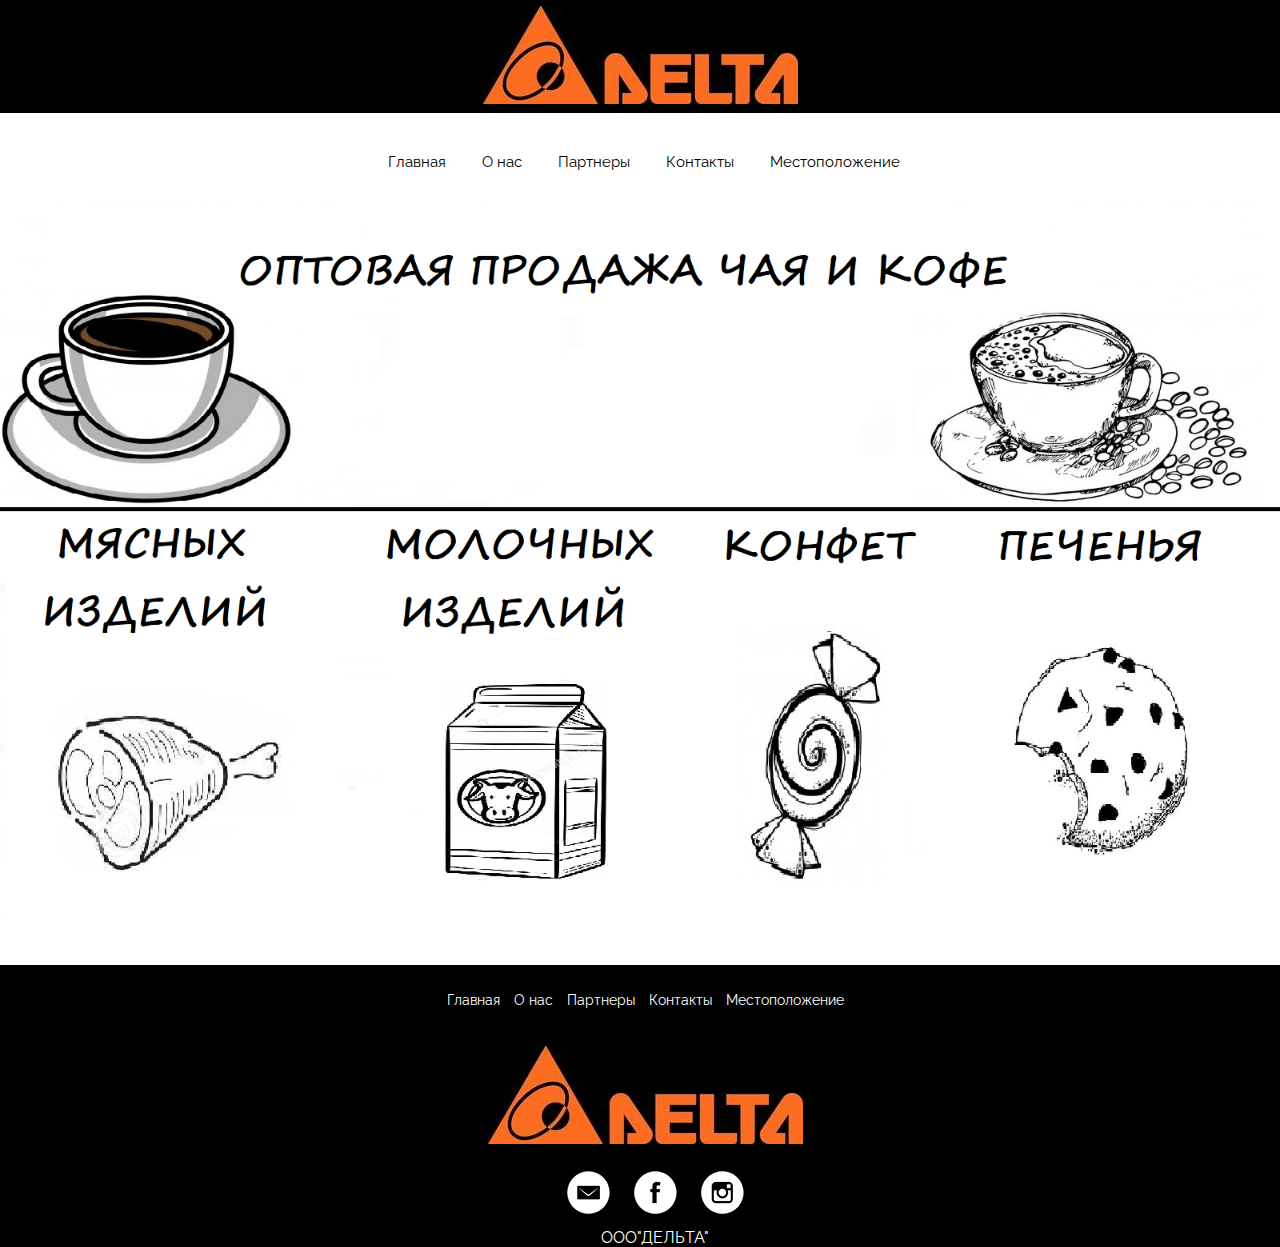
<file: index.html>
<!DOCTYPE html>
<html lang="en">
<head>
	<meta charset="UTF-8">
	<meta name="viewport" content="width=device-width, initial-scale=1.0">
	<meta name="keywords" content="дельта, продукты, москва, питание, оптовая, продажа, продуктов, питания, москве, " />
	<title>Delta</title>
	<link rel="stylesheet" type="text/css" href="css/1.css">
	<link href="https://fonts.googleapis.com/css?family=Raleway&display=swap" rel="stylesheet">
	
</head>

<body>
	<header>
	<div class="logo">
		<a href="index.html"><img class ="graficlogo" src="img/good.jpg" alt="Logo">
	</div>
	<nav>
		<div class="topnav" id="myTopnav">
			<a href="index.html">Главная</a>
			<a href="about.html">О нас</a>
			<a href="partners.html">Партнеры</a>
			<a href="contact.html">Контакты</a>
			<a href="location.html">Местоположение</a>
			<a id="menu" href="#" class="icon">&#9776;</a>
		</div>
	</nav>
	</header>

	<main>
		<img src="img/fon.png" alt="" class="mw-100">
	</main>
	<footer>
		<nav>
			<a href="index.html">Главная</a>
			<a href="about.html">О нас</a>
			<a href="partners.html">Партнеры</a>
			<a href="contact.html">Контакты</a>
			<a href="">Местоположение</a>
		</nav>
		<div class="logo">
			<a href="index.html"><img class="graficlogo" src="img/good.jpg">
		</div>
		<div class="social">
			<a href="mailto:delta.moscowcity@mail.ru" > <img src="img/em.png"></a>
			<a href="https://www.facebook.com/delta.moscowcity" target="_blank"> <img src="img/face.png"></a>
			<a href="https://www.instagram.com/delta.moscowcity/?hl=ru" target="_blank"> <img src="img/inst.png"></a>
		</div>
		<p> ООО"ДЕЛЬТА"</p>
	</footer>



	<script src="js/script.js"></script>
</body>
</html>
</file>
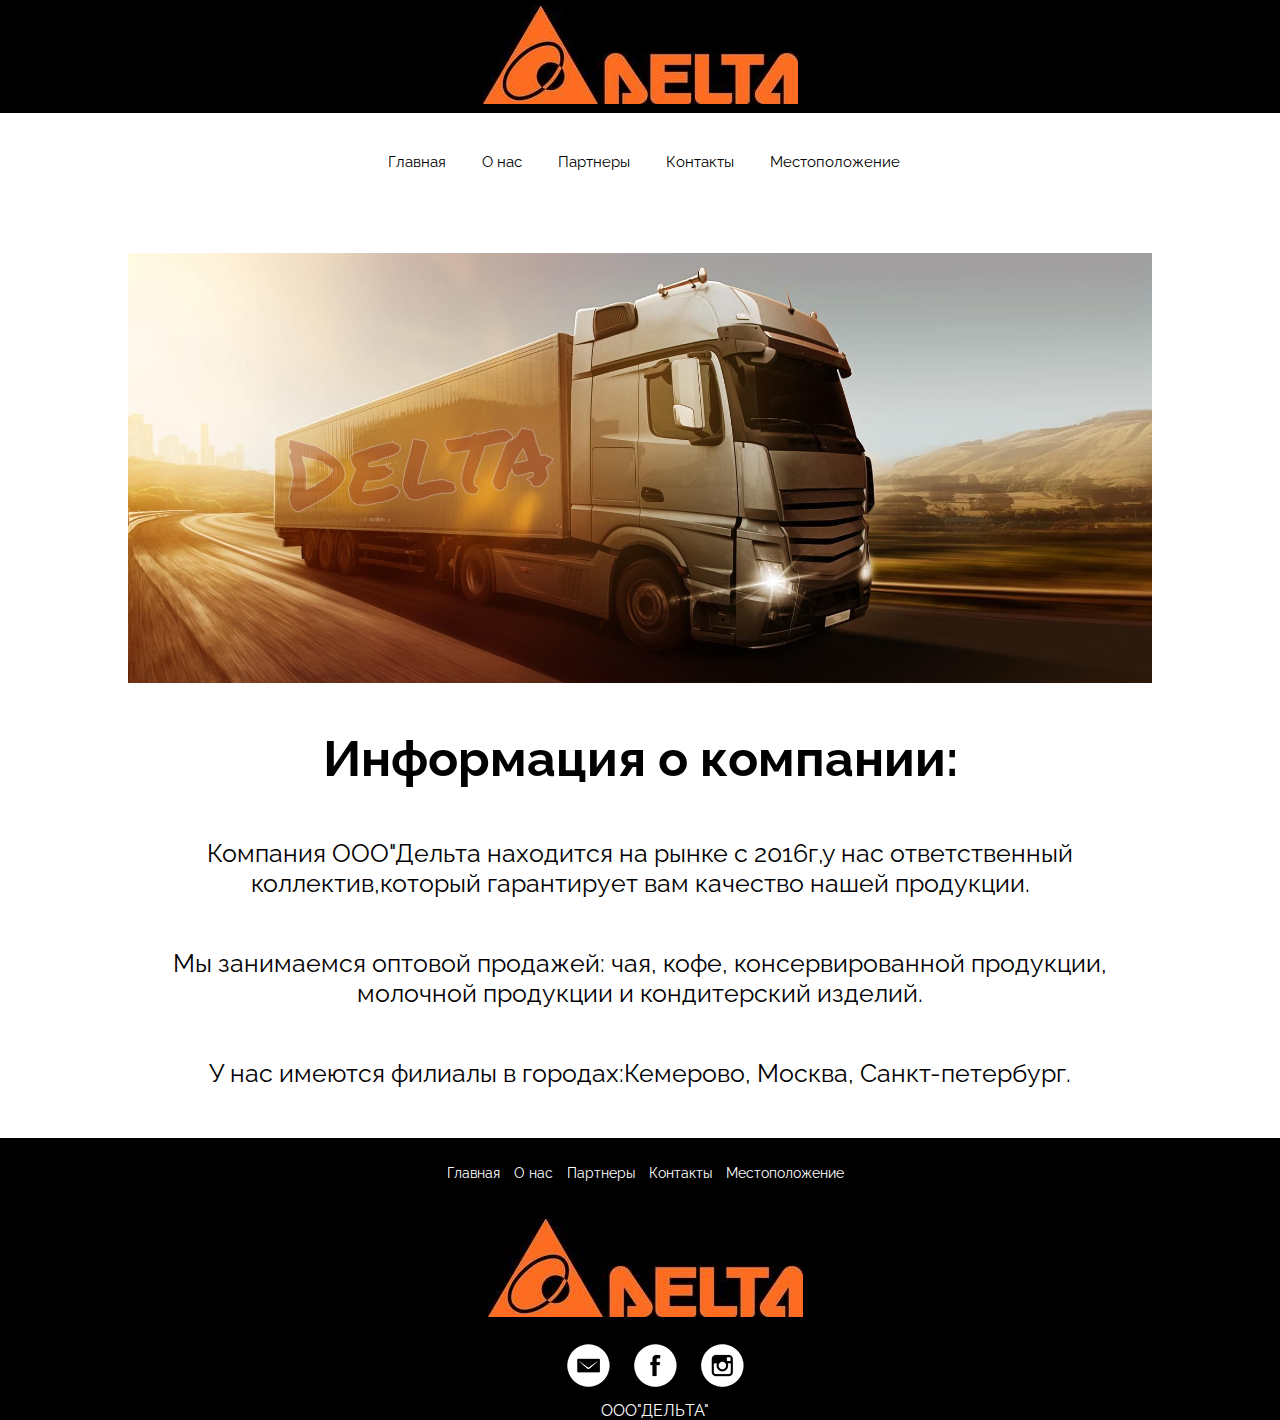
<file: about.html>
<!DOCTYPE html>
<html lang="en">
<head>
	<meta charset="UTF-8">
	<meta name="viewport" content="width=device-width, initial-scale=1.0">
	<title>Delta</title>
	<link rel="stylesheet" type="text/css" href="css/1.css">
	<link href="https://fonts.googleapis.com/css?family=Raleway&display=swap" rel="stylesheet">
</head>

<body>
	<header>
	<div class="logo">
		<a href="index.html"><img class ="graficlogo" src="img/good.jpg" alt="Logo">
	</div>
	<nav>
		<div class="topnav" id="myTopnav">
			<a href="index.html">Главная</a>
			<a href="about.html">О нас</a>
			<a href="partners.html">Партнеры</a>
			<a href="contact.html">Контакты</a>
			<a href="location.html">Местоположение</a>
			<a id="menu" href="#" class="icon">&#9776;</a>
		</div>
	</nav>
	</header>

	<main>
		<div class="about_cont">
			<img class="mw-100" src="img/gruz.jpg" alt="">
			<h1>Информация о компании:</h1>
			<p>Компания ООО"Дельта находится на рынке с 2016г,у нас ответственный коллектив,который гарантирует вам качество нашей продукции. </p>
			<p>Мы занимаемся оптовой продажей​: чая, кофе, консервированной продукции, молочной продукции и кондитерский изделий. </p>
			<p>У нас имеются филиалы в городах:Кемерово, Москва, Санкт-петербург. </p>
				
			
		</div>
	</main>
	<footer>
		<nav>
			<a href="index.html">Главная</a>
			<a href="about.html">О нас</a>
			<a href="partners.html">Партнеры</a>
			<a href="contact.html">Контакты</a>
			<a href="location.html">Местоположение</a>
		</nav>
		<div class="logo">
			<a href="index.html"><img class="graficlogo" src="img/good.jpg">
		</div>
		<div class="social">
			<a href="mailto:delta.moscowcity@mail.ru" > <img src="img/em.png"></a>
			<a href="https://www.facebook.com/delta.moscowcity" target="_blank"> <img src="img/face.png"></a>
			<a href="https://www.instagram.com/delta.moscowcity/?hl=ru" target="_blank"> <img src="img/inst.png"></a>
		</div>
		<p> ООО"ДЕЛЬТА"</p>
	</footer>



	<script src="js/script.js"></script>
</body>
</html>
</file>
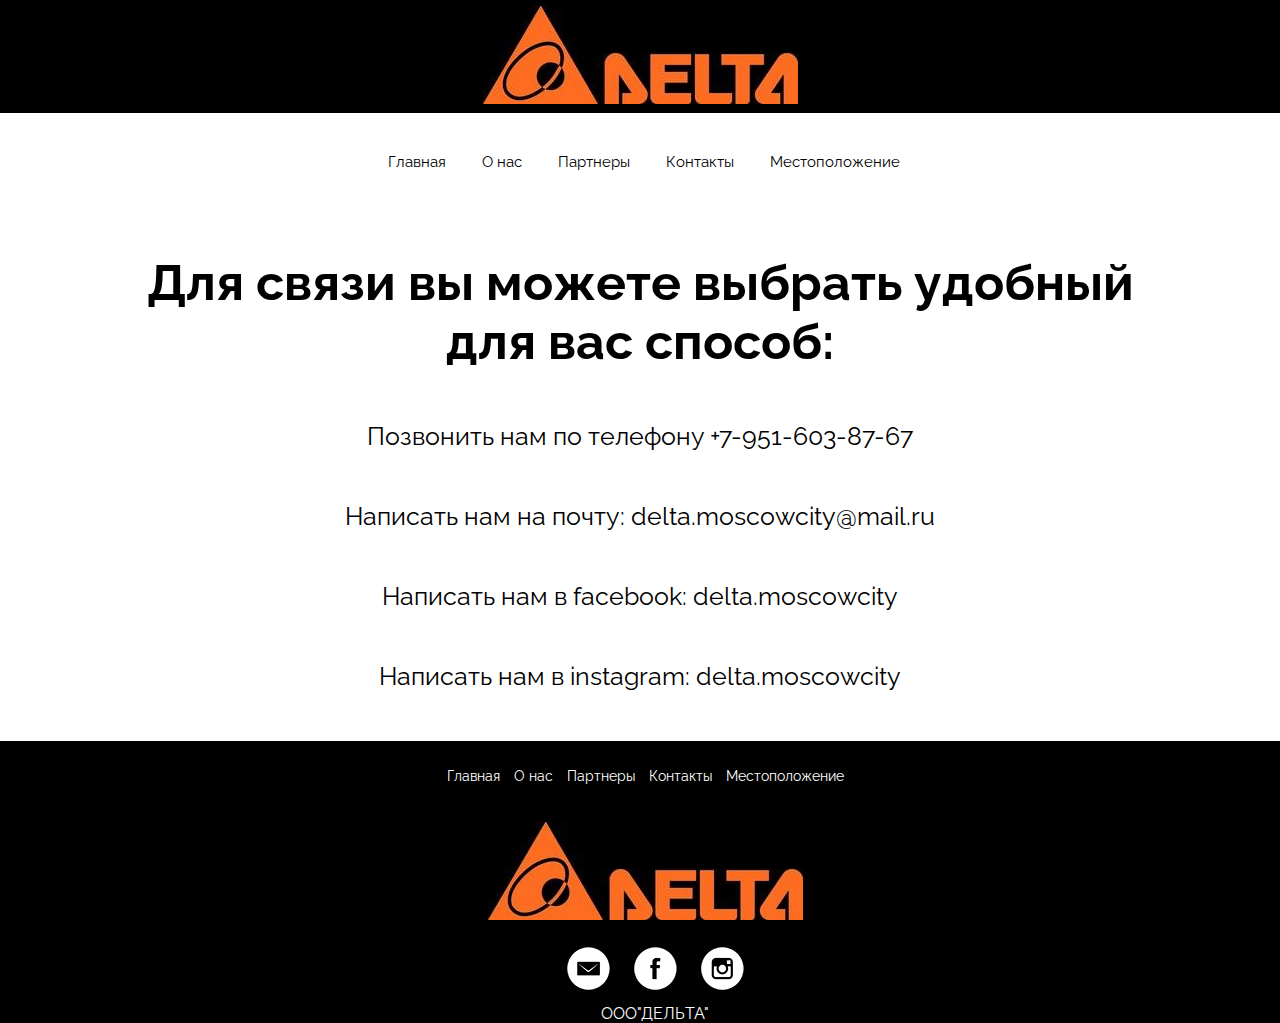
<file: contact.html>
<!DOCTYPE html>
<html lang="en">
<head>
	<meta charset="UTF-8">
	<meta name="viewport" content="width=device-width, initial-scale=1.0">
	<title>Delta</title>
	<link rel="stylesheet" type="text/css" href="css/1.css">
	<link href="https://fonts.googleapis.com/css?family=Raleway&display=swap" rel="stylesheet">
</head>

<body>
	<header>
	<div class="logo">
		<a href="index.html"><img class ="graficlogo" src="img/good.jpg" alt="Logo">
	</div>
	<nav>
		<div class="topnav" id="myTopnav">
			<a href="index.html">Главная</a>
			<a href="about.html">О нас</a>
			<a href="partners.html">Партнеры</a>
			<a href="contact.html">Контакты</a>
			<a href="location.html">Местоположение</a>
			<a id="menu" href="#" class="icon">&#9776;</a>
		</div>
	</nav>
	</header>

	<main>
		<div class="about_cont">
			<h1>Для связи вы можете выбрать удобный для вас способ:</h1>
			<p>Позвонить нам по телефону +7-951-603-87-67</p>
			<p>Написать нам на почту: delta.moscowcity@mail.ru</p>
			<p>Написать нам в facebook: delta.moscowcity</p>
			<p>Написать нам в instagram: delta.moscowcity</p>
		</div>
		
	</main>
	<footer>
 		<nav>
			<a href="index.html">Главная</a>
			<a href="about.html">О нас</a>
			<a href= "partners.html">Партнеры</a>
			<a href="contact.html">Контакты</a>
			<a href="location.html">Местоположение</a>
		</nav>
		<div class="logo">
			<a href="index.html"><img class="graficlogo" src="img/good.jpg">
		</div>
		<div class="social">
			<a href="mailto:delta.moscowcity@mail.ru" > <img src="img/em.png"></a>
			<a href="https://www.facebook.com/delta.moscowcity" target="_blank"> <img src="img/face.png"></a>
			<a href="https://www.instagram.com/delta.moscowcity/?hl=ru" target="_blank"> <img src="img/inst.png"></a>
		</div>
		<p> ООО"ДЕЛЬТА"</p>
	</footer>



	<script src="js/script.js"></script>
</body>
</html>
</file>
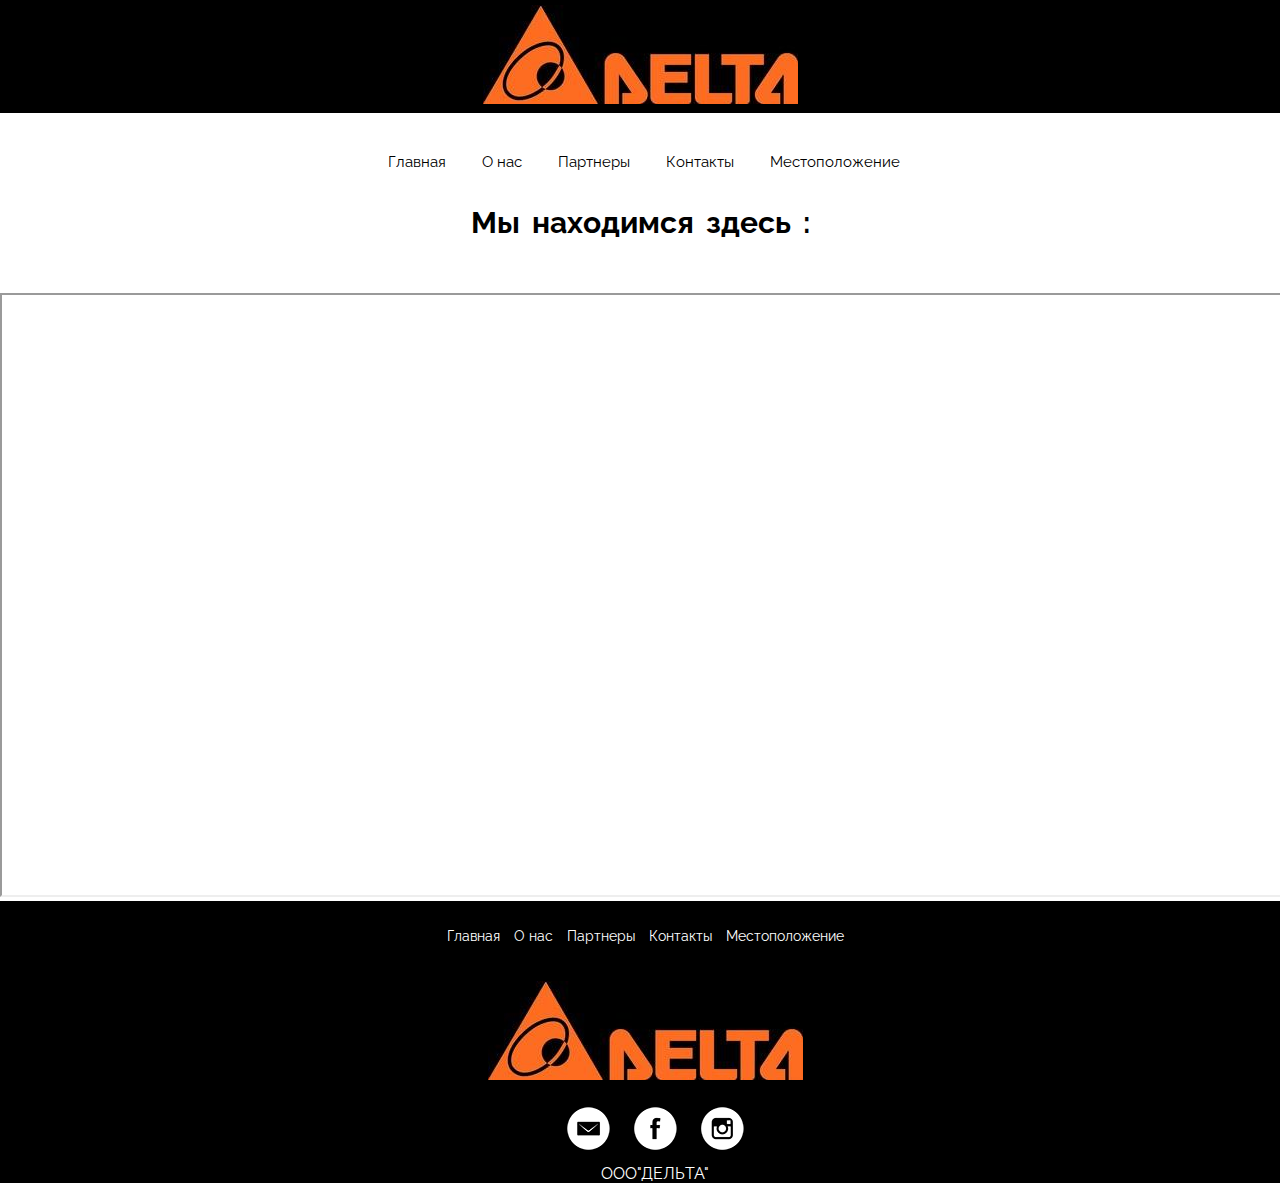
<file: location.html>
<!DOCTYPE html>
<html lang="en">
<head>
	<meta charset="UTF-8">
	<meta name="viewport" content="width=device-width, initial-scale=1.0">
	<title>Delta</title>
	<link rel="stylesheet" type="text/css" href="css/1.css">
	<link href="https://fonts.googleapis.com/css?family=Raleway&display=swap" rel="stylesheet">
</head>

<body>
	<header>
	<div class="logo">
		<a href="index.html"><img class ="graficlogo" src="img/good.jpg" alt="Logo">
	</div>
	<nav>
		<div class="topnav" id="myTopnav">
			<a href="index.html">Главная</a>
			<a href="about.html">О нас</a>
			<a href="partners.html">Партнеры</a>
			<a href="contact.html">Контакты</a>
			<a href="location.html">Местоположение</a>
			<a id="menu" href="#" class="icon">&#9776;</a>
		</div>
	</nav>
	</header>
	<h1 class="par">
		Мы находимся здесь :
	</h1>

	<iframe src="https://yandex.ru/map-widget/v1/-/CGtBqCpc" width="100%" height="600" frameborder="1" allowfullscreen="true"></iframe>
	<footer>
		<nav>
			<a href="index.html">Главная</a>
			<a href="about.html">О нас</a>
			<a href="partners.html">Партнеры</a>
			<a href="contact.html">Контакты</a>
			<a href="location.html">Местоположение</a>
		</nav>
		<div class="logo">
			<a href="index.html"><img class="graficlogo" src="img/good.jpg">
		</div>
		<div class="social">
			<a href="mailto:delta.moscowcity@mail.ru" > <img src="img/em.png"></a>
			<a href="https://www.facebook.com/delta.moscowcity" target="_blank"> <img src="img/face.png"></a>
			<a href="https://www.instagram.com/delta.moscowcity/?hl=ru" target="_blank"> <img src="img/inst.png"></a>
		</div>
		<p> ООО"ДЕЛЬТА"</p>
	</footer>



	<script src="js/script.js"></script>
</body>
</html>
</file>
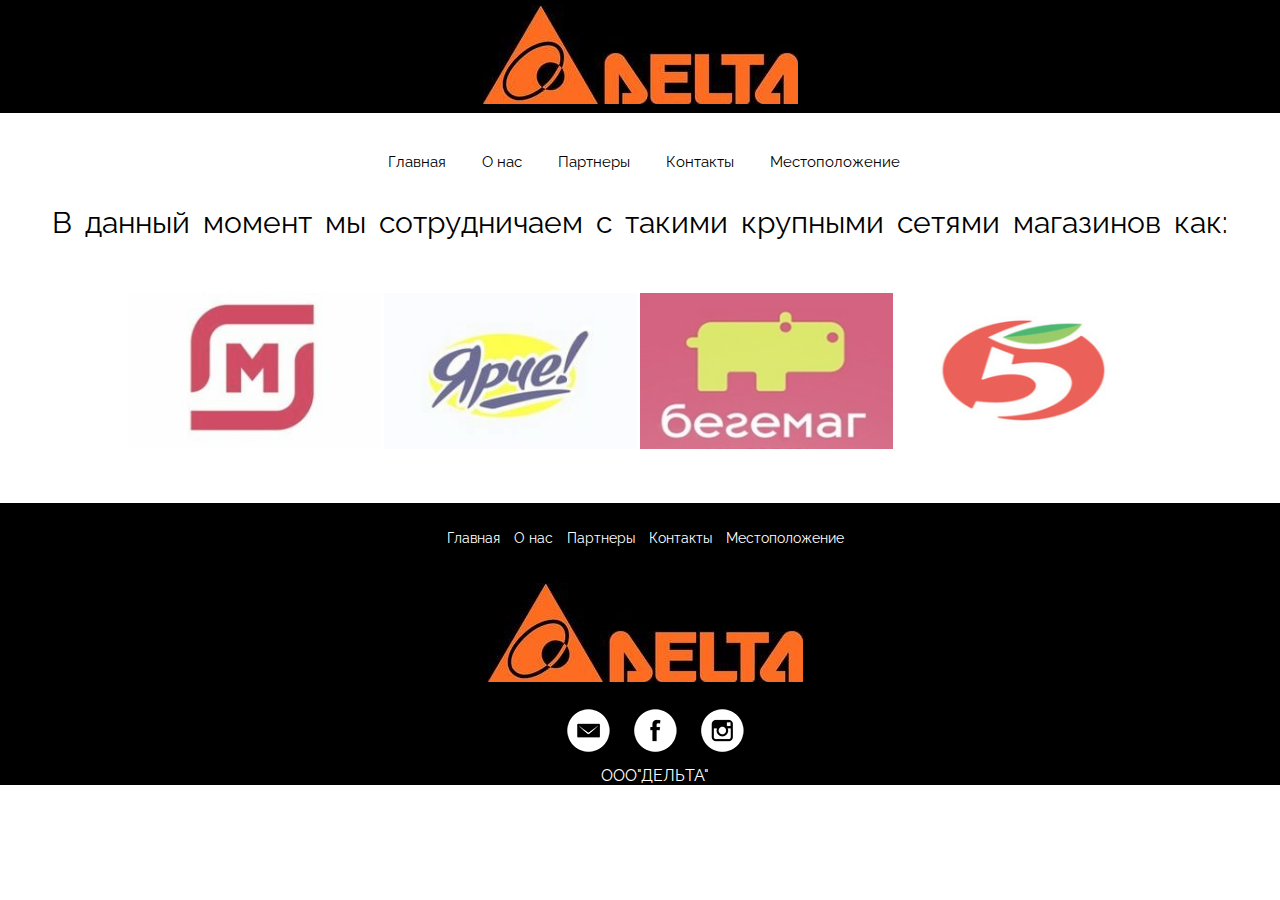
<file: partners.html>
<!DOCTYPE html>
<html lang="en">
<head>
	<meta charset="UTF-8">
	<meta name="viewport" content="width=device-width, initial-scale=1, maximum-scale=1">
	<title>Delta</title>
	<link rel="stylesheet" type="text/css" href="css/1.css">
	<link href="https://fonts.googleapis.com/css?family=Raleway&display=swap" rel="stylesheet">
</head>

<body>
	<header>
	<div class="logo">
		<a href="index.html"><img class ="graficlogo" src="img/good.jpg" alt="Logo">
	</div>
	<nav>
		<div class="topnav" id="myTopnav">
			<a href="index.html">Главная</a>
			<a href="about.html">О нас</a>
			<a href="partners.html">Партнеры</a>
			<a href="contact.html">Контакты</a>
			<a href="location.html">Местоположение</a>
			<a id="menu" href="#" class="icon">&#9776;</a>
		</div>
	</nav>
	</header>
	<p class="par"> В данный момент мы сотрудничаем с такими крупными сетями магазинов как:</p>
	<main class="partners">
		<div class="gallery">
			<div class="photoitm"><img src="img/mag.jpg" alt=""></div>
			<div class="photoitm"><img src="img/yrche.jpg" alt=""></div>
			<div class="photoitm"><img src="img/beg.jpg" alt=""></div>
			<div class="photoitm"><img src="img/pat (3).jpg" alt=""></div>
		</div>
		
	</main>

	
	<footer>
		<nav>
			<a href="index.html">Главная</a>
			<a href="about.html">О нас</a>
			<a href="partners.html">Партнеры</a>
			<a href="contact.html">Контакты</a>
			<a href="location.html">Местоположение</a>
		</nav>
		<div class="logo">
			<a href="index.html"><img class="graficlogo" src="img/good.jpg">
		</div>
		<div class="social">
			<a href="mailto:delta.moscowcity@mail.ru"> <img src="img/em.png"></a>
			<a href="https://www.facebook.com/delta.moscowcity" target="_blank"> <img src="img/face.png"></a>
			<a href="https://www.instagram.com/delta.moscowcity/?hl=ru" target="_blank"> <img src="img/inst.png"></a>
		</div>
		<p> ООО"ДЕЛЬТА"</p>
	</footer>



	<script src="js/script.js"></script>
</body>
</html>
</file>
<file: css/1.css>
*{
	margin: 0;
	padding: 0:;
}
a{
	text-decoration: none;
}
li{
	text-decoration: none;
	list-style: none;
}
body{
	font-family: 'Raleway', sans-serif;
}
.logo{
	background: black;
	width: 100%;
	display: flex;
	justify-content: center;
}
.graficlogo{
	padding: 5px;
	max-width: 100%;
	box-sizing: border-box;
}
nav{
	margin: auto;
	width: 600px;
	height: 50px;
}
.topnav{
	background-color: white;
	font-size: 14px;
	margin-top: 40px;
}
.topnav a{
	color: black;
	text-align: center;
	padding: 14px 16px;
	font-size: 15px;
}
.topnav a:hover{
	border-bottom: 2px solid black;
}
.topnav .icon{
	display: none;
}
.mw-100{
	max-width: 100%;
}


footer{
	width: 100%;
	height: auto;
	background: black;
	margin: 0 auto;
	text-align: center;
	padding-top: 25px;
}
footer a{
	color:white;
	font-size: 14px;
	margin-left: 10px;
}
footer p{
	color: white;
	text-align: center;
	margin-left: 30px;
	
}
footer nav a:hover{
	border-bottom: 1px solid white;
}
.social img{
	margin-left: 10px;
	margin-bottom: 10px;

}
.social img:hover{
	background: #494949;
	border-radius: 50%;
}

.par  {
	color:black;
	text-align: center;
	margin-left: 0px;
	font-size: 30px;
	line-height: 40px;
	word-spacing: 5px;
	max-width: 100%;
	padding-bottom: 50px;

}


.gallery{
	width: 80%;
	margin: auto;
	display: flex;
	flex-wrap: wrap;
	margin-bottom: 50px;

}
.photoitm{
	width: 25%;

}
.photoitm img{
	box-sizing: border-box;
	max-width: 99%;
	opacity: 0.7;
}
.photoitm img:hover{
	opacity: 1;
}
.zagolovok{
	color:black;
	text-align: center;
	margin-left: 0px;
	font-size: 30px;
	line-height: 40px;
	word-spacing: 5px;
	max-width: 100%;
	padding-bottom: 50px;

}
.about_cont{
	width: 80%;
	margin: 50px auto;
	text-align: center;
	font-size: 25px;
}
.about_cont img{
	max-width: 100%;
}
.about_cont p{
	margin-top: 50px;

}
.about_cont h1{
	margin-top: 40px;
}
.pro{
	


}


@media screen and (max-width: 768px){
	.topnav a:not(:first-child){
		display: none;
	}
	.topnav a.icon{
		float: right;
		margin-top: -17px;
		display: block;
		color: black;
	}

	nav{
		width: 100%;
		height: 100px;
	}
	.topnav.responsive{
		position: relative;
	}
	.topnav.responsive a.icon{
		position:absolute;
		right: 0;
		top: 0;
	}
	.topnav.responsive a{
		float: none;
		display: block;
		text-align: left;

	}
	.photoitm{
		width: 45%;
		margin-left: 10px;
	}
}
@media screen and(max-width: 420px) {


	.partners{
		display: flex;
		justify-content: center;
		align-items: center;
	}
	.gallery{
		width: auto;
		height: auto;
	}
	.photoitm{
		width: 70%;
		margin: 0 auto;
	}
	
}
</file>
